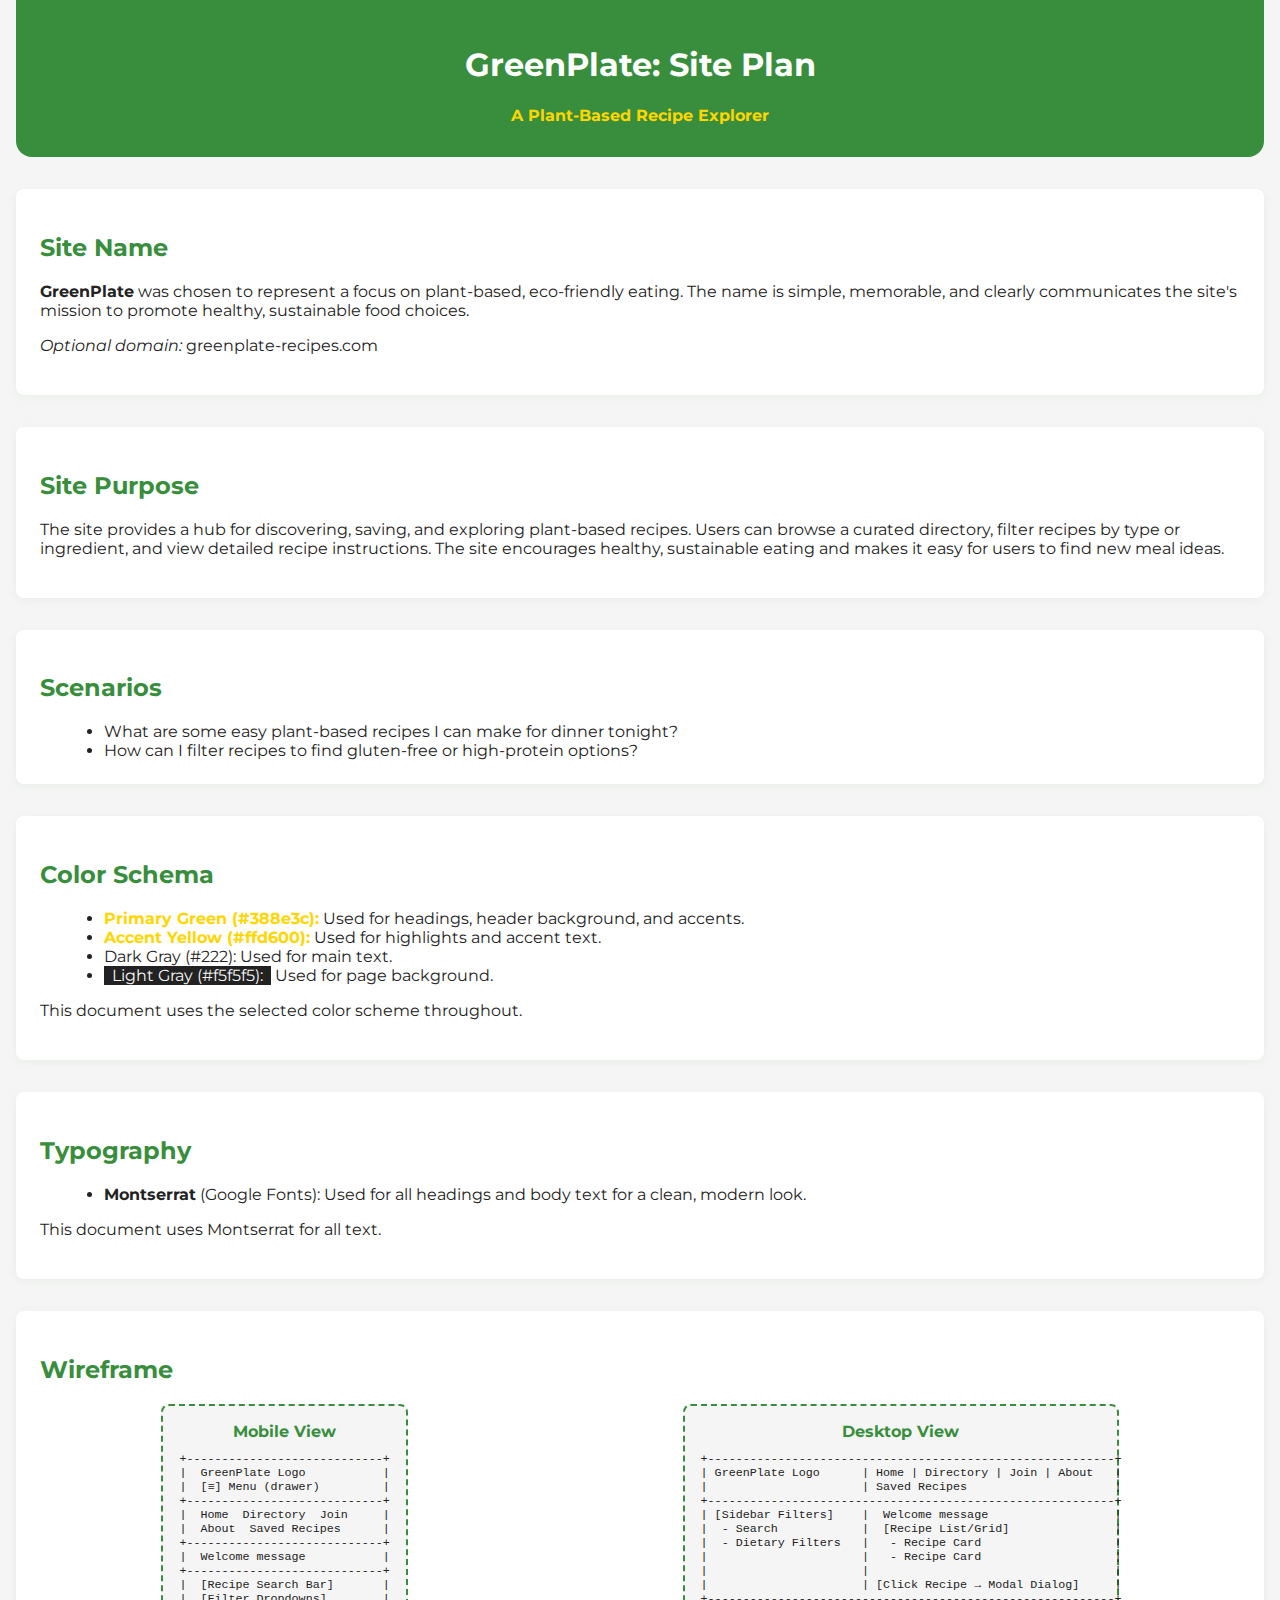
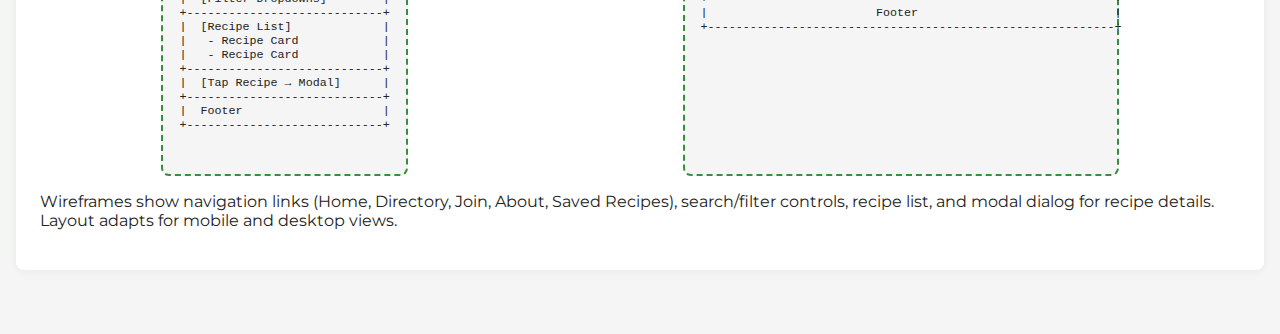
<file: site-plan.html>
<!DOCTYPE html>
<html lang="en">
  <head>
    <meta charset="UTF-8" />
    <meta name="viewport" content="width=device-width, initial-scale=1.0" />
    <title>GreenPlate Site Plan</title>
    <link
      href="https://fonts.googleapis.com/css2?family=Montserrat:wght@400;700&display=swap"
      rel="stylesheet"
    />
    <style>
      :root {
        --primary-green: #388e3c;
        --accent-yellow: #ffd600;
        --background: #f5f5f5;
        --text: #222;
      }
      body {
        font-family: "Montserrat", Arial, sans-serif;
        background: var(--background);
        color: var(--text);
        margin: 0;
        padding: 0 1rem 2rem 1rem;
      }
      header {
        background: var(--primary-green);
        color: #fff;
        padding: 1.5rem 1rem 1rem 1rem;
        border-radius: 0 0 1rem 1rem;
        text-align: center;
      }
      h1,
      h2,
      h3 {
        font-family: "Montserrat", Arial, sans-serif;
        color: var(--primary-green);
      }
      h1 {
        color: #fff;
      }
      section {
        margin: 2rem 0;
        background: #fff;
        border-radius: 0.5rem;
        box-shadow: 0 2px 8px rgba(56, 142, 60, 0.07);
        padding: 1.5rem;
      }
      .accent {
        color: var(--accent-yellow);
        font-weight: bold;
      }
      ul {
        margin: 0.5rem 0 0 1.5rem;
      }
      .wireframes {
        display: flex;
        flex-direction: column;
        gap: 2rem;
      }
      .wireframe {
        background: var(--background);
        border: 2px dashed var(--primary-green);
        border-radius: 0.5rem;
        padding: 1rem;
        max-width: 350px;
        margin: 0 auto;
      }
      .wireframe-title {
        text-align: center;
        font-weight: bold;
        margin-bottom: 0.5rem;
        color: var(--primary-green);
      }
      @media (min-width: 700px) {
        .wireframes {
          flex-direction: row;
          justify-content: center;
        }
        .wireframe {
          max-width: 400px;
        }
      }
    </style>
  </head>
  <body>
    <header>
      <h1>GreenPlate: Site Plan</h1>
      <p class="accent">A Plant-Based Recipe Explorer</p>
    </header>

    <section>
      <h2>Site Name</h2>
      <p>
        <strong>GreenPlate</strong> was chosen to represent a focus on
        plant-based, eco-friendly eating. The name is simple, memorable, and
        clearly communicates the site's mission to promote healthy, sustainable
        food choices.
      </p>
      <p><em>Optional domain:</em> greenplate-recipes.com</p>
    </section>

    <section>
      <h2>Site Purpose</h2>
      <p>
        The site provides a hub for discovering, saving, and exploring
        plant-based recipes. Users can browse a curated directory, filter
        recipes by type or ingredient, and view detailed recipe instructions.
        The site encourages healthy, sustainable eating and makes it easy for
        users to find new meal ideas.
      </p>
    </section>

    <section>
      <h2>Scenarios</h2>
      <ul>
        <li>
          What are some easy plant-based recipes I can make for dinner tonight?
        </li>
        <li>
          How can I filter recipes to find gluten-free or high-protein options?
        </li>
      </ul>
    </section>

    <section>
      <h2>Color Schema</h2>
      <ul>
        <li>
          <span class="accent">Primary Green (#388e3c):</span> Used for
          headings, header background, and accents.
        </li>
        <li>
          <span class="accent">Accent Yellow (#ffd600):</span> Used for
          highlights and accent text.
        </li>
        <li>
          <span style="color: #222">Dark Gray (#222):</span> Used for main text.
        </li>
        <li>
          <span style="color: #f5f5f5; background: #222; padding: 0 0.5em"
            >Light Gray (#f5f5f5):</span
          >
          Used for page background.
        </li>
      </ul>
      <p>This document uses the selected color scheme throughout.</p>
    </section>

    <section>
      <h2>Typography</h2>
      <ul>
        <li>
          <strong>Montserrat</strong> (Google Fonts): Used for all headings and
          body text for a clean, modern look.
        </li>
      </ul>
      <p>This document uses Montserrat for all text.</p>
    </section>

    <section>
      <h2>Wireframe</h2>
      <div class="wireframes">
        <div class="wireframe">
          <div class="wireframe-title">Mobile View</div>
          <pre style="font-size: 0.9em">
+----------------------------+
|  GreenPlate Logo           |
|  [≡] Menu (drawer)         |
+----------------------------+
|  Home  Directory  Join     |
|  About  Saved Recipes      |
+----------------------------+
|  Welcome message           |
+----------------------------+
|  [Recipe Search Bar]       |
|  [Filter Dropdowns]        |
+----------------------------+
|  [Recipe List]             |
|   - Recipe Card            |
|   - Recipe Card            |
+----------------------------+
|  [Tap Recipe → Modal]      |
+----------------------------+
|  Footer                    |
+----------------------------+
          </pre>
        </div>
        <div class="wireframe">
          <div class="wireframe-title">Desktop View</div>
          <pre style="font-size: 0.9em">
+----------------------------------------------------------+
| GreenPlate Logo      | Home | Directory | Join | About   |
|                      | Saved Recipes                     |
+----------------------------------------------------------+
| [Sidebar Filters]    |  Welcome message                  |
|  - Search            |  [Recipe List/Grid]               |
|  - Dietary Filters   |   - Recipe Card                   |
|                      |   - Recipe Card                   |
|                      |                                   |
|                      | [Click Recipe → Modal Dialog]     |
+----------------------------------------------------------+
|                        Footer                            |
+----------------------------------------------------------+
          </pre>
        </div>
      </div>
      <p>
        Wireframes show navigation links (Home, Directory, Join, About, Saved
        Recipes), search/filter controls, recipe list, and modal dialog for
        recipe details. Layout adapts for mobile and desktop views.
      </p>
    </section>
  </body>
</html>
</file>
